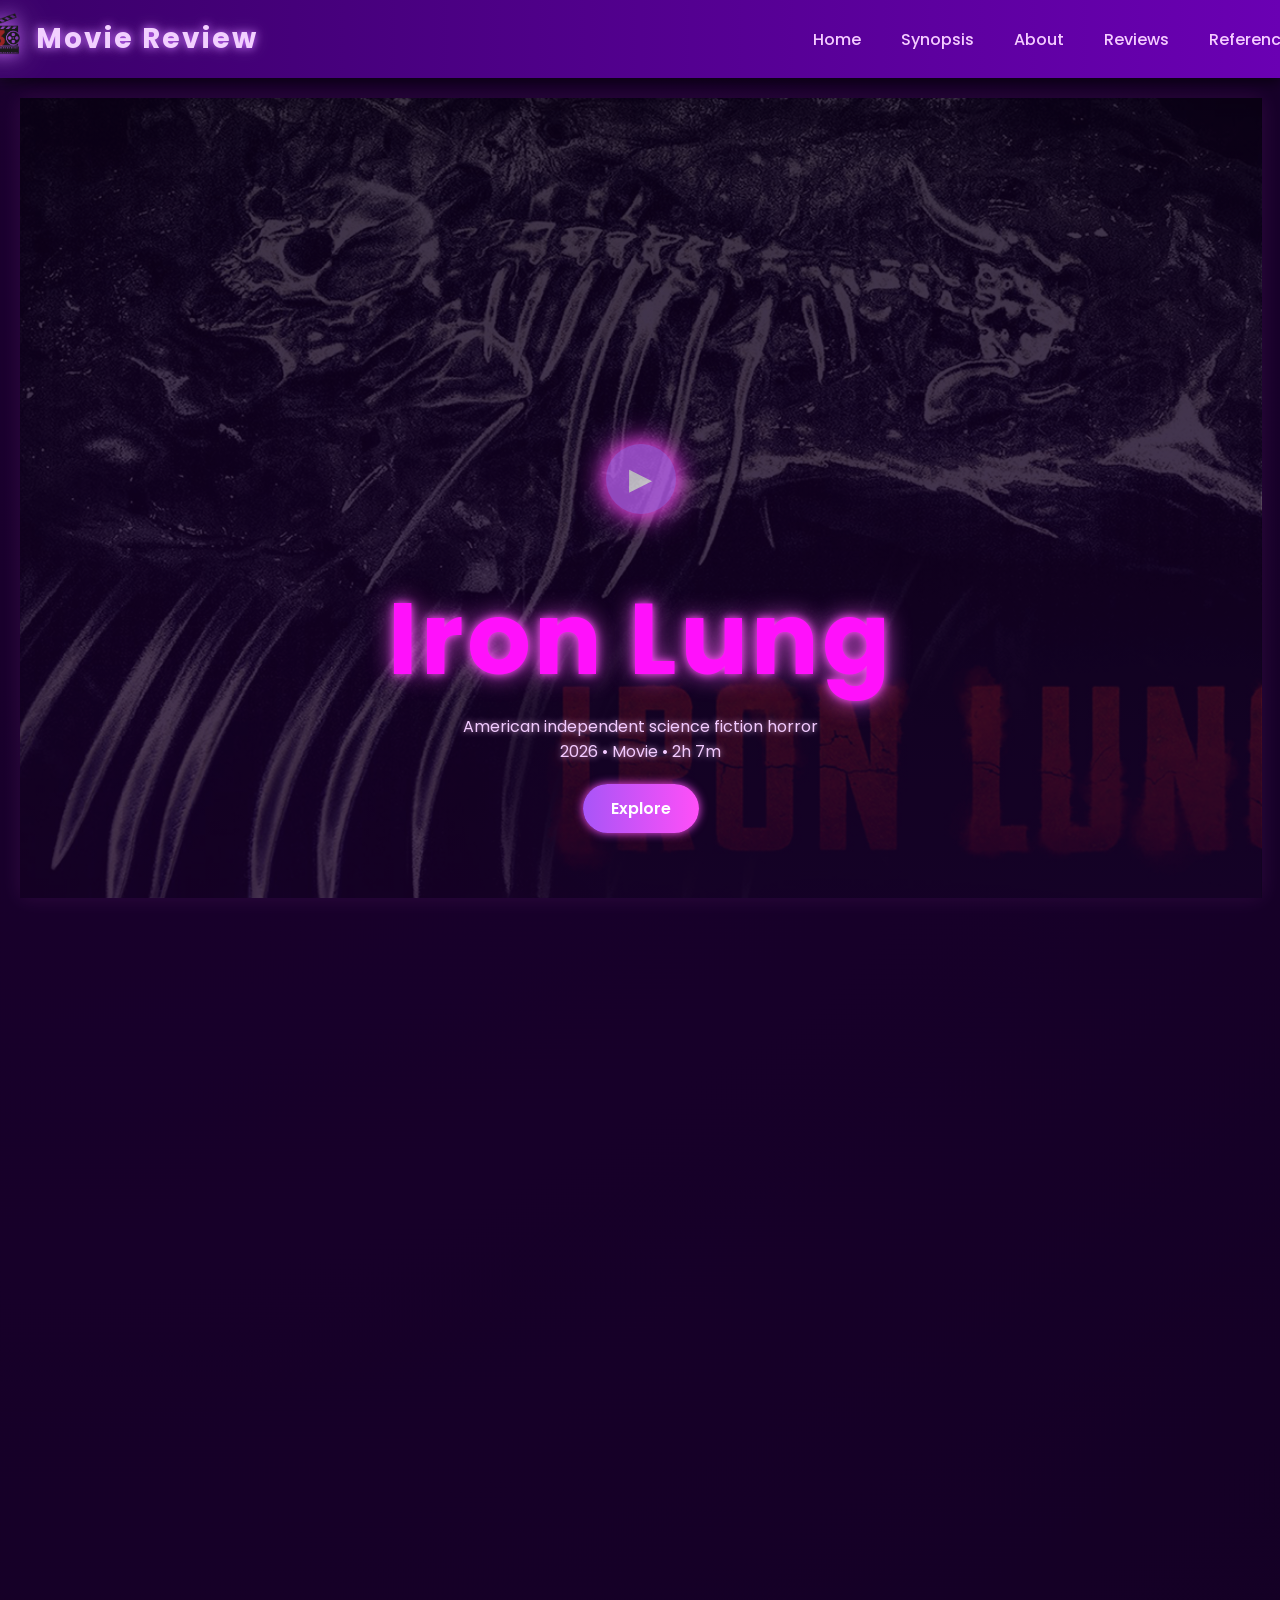
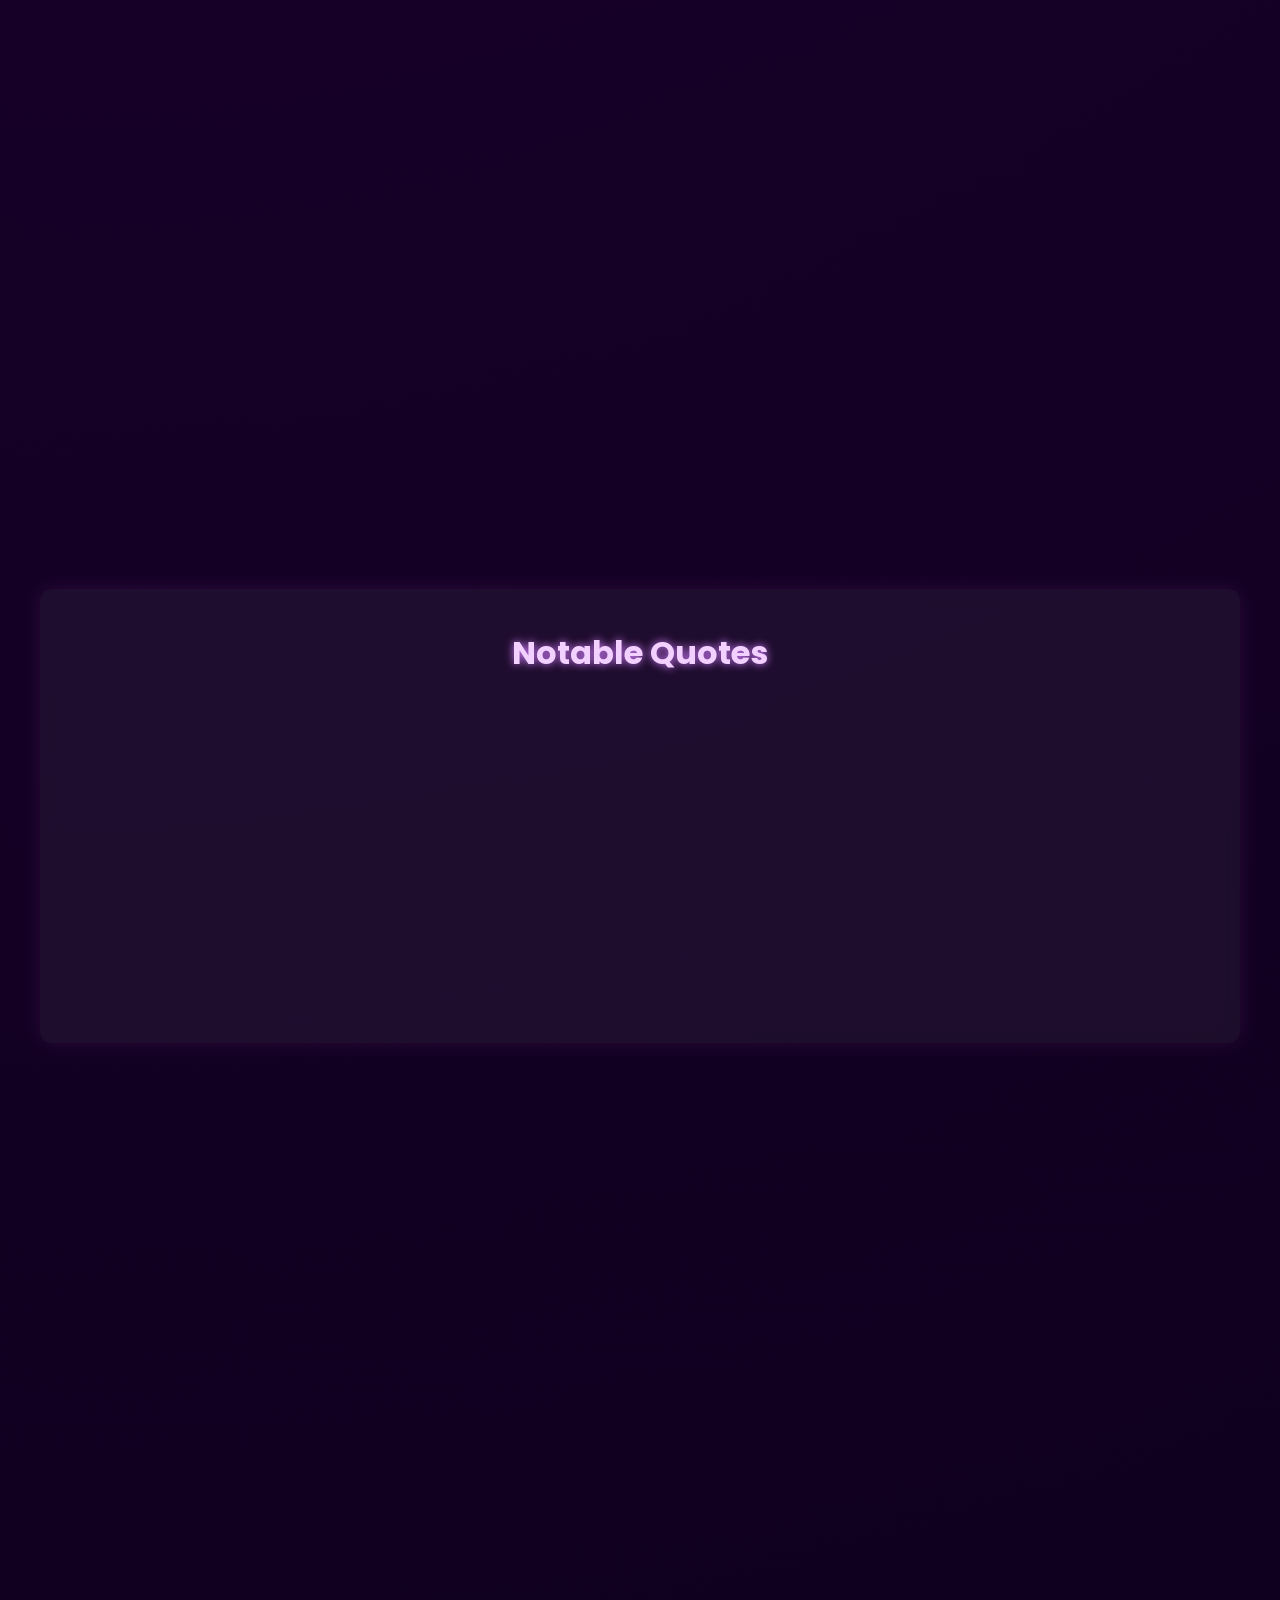
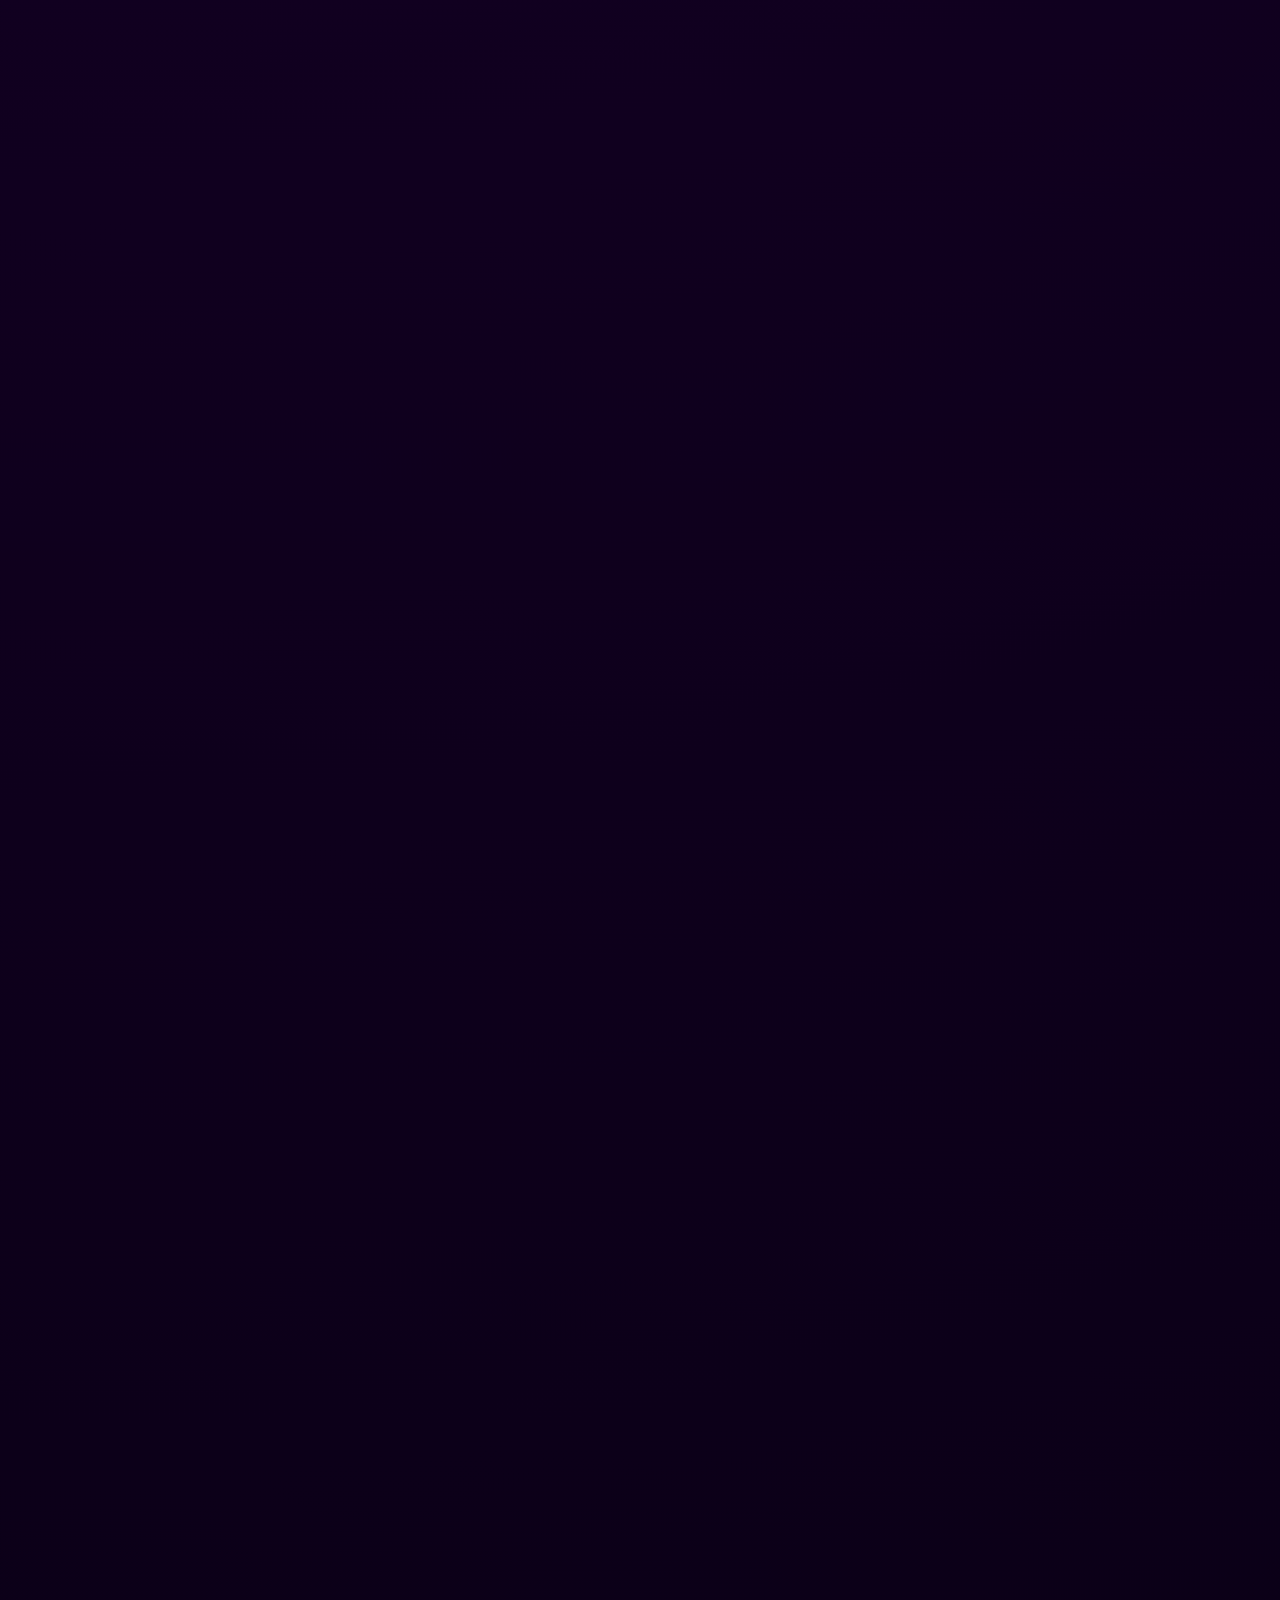
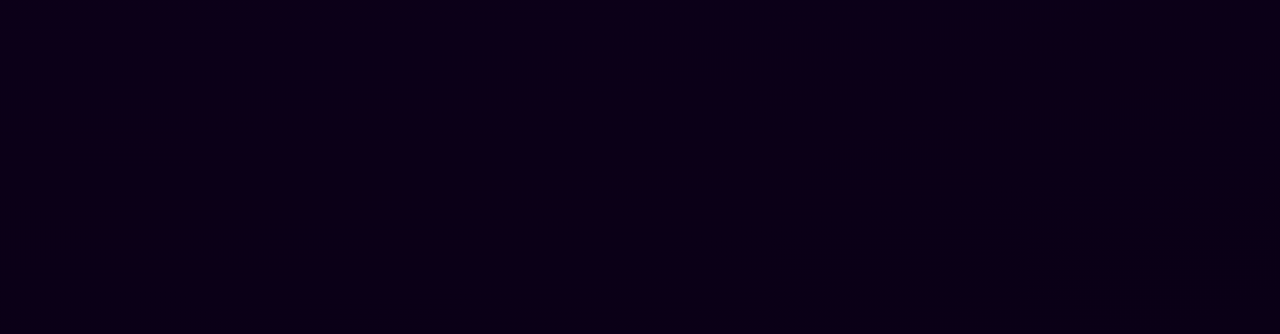
<file: Website Project/index.html>
<!DOCTYPE html>
<html lang="en">
<head>
    <meta charset="UTF-8">
    <meta name="viewport" content="width=device-width, initial-scale=1.0">
    <title>Movie Review Group 3</title>
    <link rel="stylesheet" href="styles.css">
    <link rel="icon" href="data:image/svg+xml,<svg xmlns=%22http://www.w3.org/2000/svg%22 viewBox=%220 0 100 100%22><text y=%22.9em%22 font-size=%2290%22>🎬</text></svg>">
    <link href="https://fonts.googleapis.com/css2?family=Poppins:wght@400;600;700&display=swap" rel="stylesheet">
</head>

<body>

    <!-- ✅ NAVIGATION BAR -->
<header class="navbar">
    <div class="nav-container">
        <img src="images/g3Logo.png" class="nav-logo-img">
        <h1 class="nav-logo">Movie Review</h1>
        <nav>
            <ul class="nav-links">
                <li><a href="#hero">Home</a></li>
                <li><a href="#synopsis">Synopsis</a></li> 
                <li><a href="#about">About</a></li>
                <li><a href="#reviews">Reviews</a></li>
                <li><a href="#references">References</a></li> 
            </ul>
        </nav>

    </div>
</header>



<!-- ✅ HERO SECTION WITH BACKGROUND -->
<section id="hero" class="hero scroll-effect">
    <div class="hero-content">
        <div class="video-title">
        <button class="play-btn" data-video="https://youtu.be/x8E8Ryx49so?si=bjsFflcgdkQ5vyqP"></button>
        </div>

        <!-- Modal -->
        <div id="video-modal" class="video-modal">
        <div class="video-modal-content">
            <span class="close-btn">&times;</span>
            <iframe id="video-frame" width="1000" height="720" src="" frameborder="0" allowfullscreen></iframe>
        </div>
    </div>

        <h1 class="movie-title">Iron Lung</h1>
        <p class="movie-subtitle">American independent science fiction horror<br>2026 • Movie • 2h 7m</p>
        <a href="#synopsis" class="hero-btn">Explore</a>
    </div>
</section>



<main class="two-column-container scroll-effect">

    <!-- ✅ LEFT BOX -->
    <section class="left-box">
        <h2>🎬 Featured Film: Iron Lung</h2>

        <div class="feature-info">
            <p><strong>Directed by:</strong> Mark Fischbach</p>
            <p><strong>Written by:</strong> Mark Fischbach</p>
            <p><strong>Produced by:</strong> Mark Fischbach, Will Hyde, and Jeff Guerrero</p>
            <p><strong>Starring:</strong> Mark Fischbach, Caroline Kaplan, and Troy Baker</p>
            <p><strong>Cinematography:</strong> Philip Roy</p>
            <p><strong>Edited by:</strong> Mark Fischbach</p>
            <div class="more-info hidden">
                <p><strong>Music by:</strong> Andrew Hulshult</p>
                <p><strong>Production Company:</strong> Markiplier Studios and Iron Lung Productions</p>
                <p><strong>Distributed by:</strong> Mark "Markiplier" Fischbach</p>
                <p><strong>Release Date:</strong> January 30, 2026</p>
                <p><strong>Running Time:</strong> 125 minutes</p>
                <p><strong>Country:</strong> American</p>
                <p><strong>Language:</strong> American</p>
            </div>

            <button class="btn toggle-btn">Show More</button>
        </div>
    </section>

    <!-- ✅ SYNOPSIS (RIGHT SIDE) -->
    <section id="synopsis" class="synopsis-section">
        <h2>Synopsis</h2>
            <img src="images/ironlungposter.jpg" alt="Iron Lung Poster" class="feature-poster">

        <p>
            The Iron Lung movie is a science-fiction, cosmic-horror film written, directed, and starring YouTuber Mark Fischbach (Markiplier). Based on the 2022 indie video game by David Szymanski, the plot follows a convicted criminal who is welded inside a claustrophobic submarine and forced to pilot it through an alien ocean of blood on a desolate moon.
        </p>
    </section>

</main>


<!-- ✅ MOVIE SUMMARY -->


<section id="summary" class="summary-section scroll-effect">
    <h2>Movie Summary</h2>
    <p>
        In the film Iron Lung, humanity is struggling to survive after a mysterious event called the Quiet Rapture causes all stars and habitable planets to disappear. A prisoner named Simon is sent on a dangerous mission in a small submarine called the Iron Lung to explore a moon covered by an ocean of blood in exchange for freedom. As he ventures deeper, he discovers evidence of previous failed expeditions and realizes a terrifying creature lurks beneath the surface. The mission turns into a fight for survival, ending in a tragic confrontation that reveals more about the horrors hidden within the blood ocean.
    </p>
</section>


<!-- ✅ NOTABLE QUOTES -->
<section class="quotes-section">
  <h2>Notable Quotes</h2>

  <!-- Quote 1 -->
  <div class="quote-box scroll-effect">
    <a href="https://en.wikipedia.org/wiki/Nora_Aunor" target="_blank">
      <img src="images/Simon1.webp" class="actor-img" alt="Simon">
    </a>
    <div>
      <p class="quote">
        "I just want to live. Is that so wrong?"
      </p>
      <p class="actor-name">– Markiplier as Simon</p>
    </div>
  </div>

  <!-- Quote 2 -->
  <div class="quote-box scroll-effect">
    <a href="https://en.wikipedia.org/wiki/Vilma_Santos" target="_blank">
      <img src="images/Simon2.webp" class="actor-img" alt="Simon">
    </a>
    <div>
      <p class="quote">
        "You sent me down here to die and you don't even know my name?"
      </p>
      <p class="actor-name">– Markiplier as Simon</p>
    </div>
  </div>
</section>



<!-- ✅SCROLLABLE REVIEWS -->


<section id="reviews" class="reviews-grid scroll-effect">
    <h2 class="reviews-title">Reviews</h2>
    <div class="review-card">
     <a class="review-header" onclick="openProfile('member1')">
        <img src="images/member1.jpg" class="review-profile">    
        <h3>Charlis</h3>
     </a>
        <p class="review-summary">"Iron Lung" is a movie that i personally like because the actor is one of my favorite youtuber.</p>
        <p class="review-full hidden">It was a great movie to watch, i enjoyed it a lot. The movie was so great that I can't believe I watched it again and again. The actors made it so good that i got curious on what's about to happen to next.</p>
        <p class="review-full hidden">Iron Lung is a tense and unsettling horror film that keeps viewers on edge with its claustrophobic atmosphere. The movie does an excellent job of building suspense through limited space and constant uncertainty. Its dark visuals and eerie sound design create a feeling of dread that lingers throughout the story. While the pacing may feel slow at times, it helps strengthen the sense of isolation and fear. Overall, Iron Lung is a gripping horror experience that will appeal to fans of psychological and atmospheric scares.</p>

        <button class="btn toggle-btn">Read More</button>
        <div class="review-actions">
            <button class="react-btn">
            <svg width="20" height="20" viewBox="0 0 24 24" fill="currentColor">
                <path d="M12 21.35l-1.45-1.32C5.4 15.36 2 12.28 2 8.5 2 5.42 4.42 3
                        7.5 3c1.74 0 3.41.81 4.5 2.09C13.09 3.81 14.76 3 16.5 3 
                        19.58 3 22 5.42 22 8.5c0 3.78-3.4 6.86-8.55 11.54L12 21.35z"/>
            </svg>
            <span class="react-count">0</span>
            </button>

            <button class="share-btn">
            <svg width="20" height="20" viewBox="0 0 24 24" fill="currentColor">
                <path d="M18 16.08c-.76 0-1.44.3-1.96.77l-7.13-4.2a3.471 3.471 0 000-1.3l7.1-4.18c.53.5
                        1.23.82 2.01.82 1.66 0 3-1.34 3-3s-1.34-3-3-3-3 1.34-3 3c0 .2.03.39.08.57L8.91 8.65a3
                        3 0 100 6.7l7.12 4.19c-.05.17-.08.36-.08.55 0 1.66 1.34 3 3 3s3-1.34 3-3-1.34-3-3-3z"/>
            </svg>
            <span class="share-count">0</span>
            </button>

        </div>

    </div>

    <div class="review-card">
      <a class="review-header" onclick="openProfile('member2')">
        <img src="images/member2.jpg" class="review-profile">    
        <h3>Wayneee</h3>
      </a>  
        <p class="review-summary">I didn’t expect the movie to be this exciting and full of heavy issues.</p>
        <p class="review-full hidden">I played the Iron Lung game from 2022, so when I found out there was a movie adaptation, I had to watch it. All I can say is that it's a decent movie, and it includes many details from the game. The characters fit the atmosphere and style of the game really well, which made the adaptation enjoyable for fans..</p>
        <button class="btn toggle-btn">Read More</button>
        <div class="review-actions">
            <button class="react-btn">
            <svg width="20" height="20" viewBox="0 0 24 24" fill="currentColor">
                <path d="M12 21.35l-1.45-1.32C5.4 15.36 2 12.28 2 8.5 2 5.42 4.42 3
                        7.5 3c1.74 0 3.41.81 4.5 2.09C13.09 3.81 14.76 3 16.5 3 
                        19.58 3 22 5.42 22 8.5c0 3.78-3.4 6.86-8.55 11.54L12 21.35z"/>
            </svg>
            <span class="react-count">0</span>
            </button>

            <button class="share-btn">
            <svg width="20" height="20" viewBox="0 0 24 24" fill="currentColor">
                <path d="M18 16.08c-.76 0-1.44.3-1.96.77l-7.13-4.2a3.471 3.471 0 000-1.3l7.1-4.18c.53.5
                        1.23.82 2.01.82 1.66 0 3-1.34 3-3s-1.34-3-3-3-3 1.34-3 3c0 .2.03.39.08.57L8.91 8.65a3
                        3 0 100 6.7l7.12 4.19c-.05.17-.08.36-.08.55 0 1.66 1.34 3 3 3s3-1.34 3-3-1.34-3-3-3z"/>
            </svg>
            <span class="share-count">0</span>
            </button>

        </div>

    </div>

    <div class="review-card">
      <a class="review-header" onclick="openProfile('member3')">
        <img src="images/member3.jpg" class="review-profile">
        <h3>Cascade</h3>
       </a> 
        <p class="review-summary">Iron Lung is a wonderful movie. If you played the game or know that game iron lung then you know what movie is about. Markiplier did well producing the movie and all.</p>
        <p class="review-full hidden">*Iron Lung* is a science-fiction horror film about a prisoner sent on a dangerous mission in a small submarine to explore an ocean of blood on a distant moon. The movie creates suspense through its dark atmosphere, eerie sounds, and mysterious story rather than relying on jump scares. Mark Fischbach delivers a convincing performance that adds to the tension. Overall, it is a unique and unsettling horror film that is worth watching for fans of science fiction and psychological suspense.</p>
        <p class="review-full hidden" style="text-align: center;">“𝘉𝘦 𝘺𝘰𝘶𝘳𝘴𝘦𝘭𝘧; 𝘦𝘷𝘦𝘳𝘺𝘰𝘯𝘦 𝘦𝘭𝘴𝘦 𝘪𝘴 𝘢𝘭𝘳𝘦𝘢𝘥𝘺 𝘵𝘢𝘬𝘦𝘯.” – Oscar Wilde</p>
        <button class="btn toggle-btn">Read More</button>
        <div class="review-actions">
            <button class="react-btn">
            <svg width="20" height="20" viewBox="0 0 24 24" fill="currentColor">
                <path d="M12 21.35l-1.45-1.32C5.4 15.36 2 12.28 2 8.5 2 5.42 4.42 3
                        7.5 3c1.74 0 3.41.81 4.5 2.09C13.09 3.81 14.76 3 16.5 3 
                        19.58 3 22 5.42 22 8.5c0 3.78-3.4 6.86-8.55 11.54L12 21.35z"/>
            </svg>
            <span class="react-count">0</span>
            </button>

            <button class="share-btn">
            <svg width="20" height="20" viewBox="0 0 24 24" fill="currentColor">
                <path d="M18 16.08c-.76 0-1.44.3-1.96.77l-7.13-4.2a3.471 3.471 0 000-1.3l7.1-4.18c.53.5
                        1.23.82 2.01.82 1.66 0 3-1.34 3-3s-1.34-3-3-3-3 1.34-3 3c0 .2.03.39.08.57L8.91 8.65a3
                        3 0 100 6.7l7.12 4.19c-.05.17-.08.36-.08.55 0 1.66 1.34 3 3 3s3-1.34 3-3-1.34-3-3-3z"/>
            </svg>
            <span class="share-count">0</span>
            </button>
        </div>
    </div>

    <div class="review-card">
        <a class="review-header" onclick="openProfile('member4')">
        <img src="images/member4.png" class="review-profile">
        <h3>Bjay</h3>
        </a>
        <p class="review-summary">This scene captures the heart of me, i really like this movie its so great.</p>
        <p class="review-full hidden"> I am really into science fiction movies, so this one immediately caught my attention. I also love movies that involve apocalyptic events, which made it even more appealing to me. Overall, I would rate the movie a 9/10. I love how the characters and the plot work together to create an engaging and suspenseful story.</p>
        <button class="btn toggle-btn">Read More</button>
        <div class="review-actions">
            <button class="react-btn">
            <svg width="20" height="20" viewBox="0 0 24 24" fill="currentColor">
                <path d="M12 21.35l-1.45-1.32C5.4 15.36 2 12.28 2 8.5 2 5.42 4.42 3
                        7.5 3c1.74 0 3.41.81 4.5 2.09C13.09 3.81 14.76 3 16.5 3 
                        19.58 3 22 5.42 22 8.5c0 3.78-3.4 6.86-8.55 11.54L12 21.35z"/>
            </svg>
            <span class="react-count">0</span>
            </button>

            <button class="share-btn">
            <svg width="20" height="20" viewBox="0 0 24 24" fill="currentColor">
                <path d="M18 16.08c-.76 0-1.44.3-1.96.77l-7.13-4.2a3.471 3.471 0 000-1.3l7.1-4.18c.53.5
                        1.23.82 2.01.82 1.66 0 3-1.34 3-3s-1.34-3-3-3-3 1.34-3 3c0 .2.03.39.08.57L8.91 8.65a3
                        3 0 100 6.7l7.12 4.19c-.05.17-.08.36-.08.55 0 1.66 1.34 3 3 3s3-1.34 3-3-1.34-3-3-3z"/>
            </svg>
            <span class="share-count">0</span>
            </button>
        </div>
    </div>

    <div class="review-card">
        <a class="review-header" onclick="openProfile('member5')">
        <img src="images/member5.jpg" class="review-profile">
        <h3>El Payaso</h3>
        </a>
        <p class="review-summary">this movie is such an amazing and full of hidden plots and unexpected scenes.</p>
        <p class="review-full hidden">At first, I wasn't interested in the movie because I thought it was just another normal sci-fi horror film and not that interesting. It just so happened that my cousin was watching it, so I started watching it with her. As the movie went on, it became more interesting, especially with the mystery surrounding the story. Now, I really like the movie and highly recommend it to everyone. It's definitely a must-watch.
.</p>
        <button class="btn toggle-btn">Read More</button>
        <div class="review-actions">
            <button class="react-btn">
            <svg width="20" height="20" viewBox="0 0 24 24" fill="currentColor">
                <path d="M12 21.35l-1.45-1.32C5.4 15.36 2 12.28 2 8.5 2 5.42 4.42 3
                        7.5 3c1.74 0 3.41.81 4.5 2.09C13.09 3.81 14.76 3 16.5 3 
                        19.58 3 22 5.42 22 8.5c0 3.78-3.4 6.86-8.55 11.54L12 21.35z"/>
            </svg>
            <span class="react-count">0</span>
            </button>

            <button class="share-btn">
            <svg width="20" height="20" viewBox="0 0 24 24" fill="currentColor">
                <path d="M18 16.08c-.76 0-1.44.3-1.96.77l-7.13-4.2a3.471 3.471 0 000-1.3l7.1-4.18c.53.5
                        1.23.82 2.01.82 1.66 0 3-1.34 3-3s-1.34-3-3-3-3 1.34-3 3c0 .2.03.39.08.57L8.91 8.65a3
                        3 0 100 6.7l7.12 4.19c-.05.17-.08.36-.08.55 0 1.66 1.34 3 3 3s3-1.34 3-3-1.34-3-3-3z"/>
            </svg>
            <span class="share-count">0</span>
            </button>
        </div>
    </div>

    <div class="review-card">
        <a class="review-header" onclick="openProfile('member6')">
        <img src="images/member6.jpg" class="review-profile">
        <h3>Maestro</h3>
        </a>
        <p class="review-summary">It is a timeless Filipino film that blends powerful acting, gender themes, and emotional storytelling into one unforgettable experience.</p>
        <p class="review-full hidden">Iron Lung is such a cool and creepy movie title. I like it because it immediately makes you curious, as it sounds mysterious and unsettling at the same time. Even before watching the movie, the title gives off a tense and claustrophobic vibe that fits the horror atmosphere really well.</p>
        <p class="review-full hidden" style="text-align: center;">MABUHAY PHILIPPINES FOR HAVING SUCH A GREAT MOVIE!!</p>
        <button class="btn toggle-btn">Read More</button>
        <div class="review-actions">
            <button class="react-btn">
            <svg width="20" height="20" viewBox="0 0 24 24" fill="currentColor">
                <path d="M12 21.35l-1.45-1.32C5.4 15.36 2 12.28 2 8.5 2 5.42 4.42 3
                        7.5 3c1.74 0 3.41.81 4.5 2.09C13.09 3.81 14.76 3 16.5 3 
                        19.58 3 22 5.42 22 8.5c0 3.78-3.4 6.86-8.55 11.54L12 21.35z"/>
            </svg>
            <span class="react-count">0</span>
            </button>

            <button class="share-btn">
            <svg width="20" height="20" viewBox="0 0 24 24" fill="currentColor">
                <path d="M18 16.08c-.76 0-1.44.3-1.96.77l-7.13-4.2a3.471 3.471 0 000-1.3l7.1-4.18c.53.5
                        1.23.82 2.01.82 1.66 0 3-1.34 3-3s-1.34-3-3-3-3 1.34-3 3c0 .2.03.39.08.57L8.91 8.65a3
                        3 0 100 6.7l7.12 4.19c-.05.17-.08.36-.08.55 0 1.66 1.34 3 3 3s3-1.34 3-3-1.34-3-3-3z"/>
            </svg>
            <span class="share-count">0</span>
            </button>
        </div>
    </div>

</section>

<!-- ABOUT US SECTION -->
<section class="about-section scroll-effect" id="about">
    <h2>About Our Group</h2>
    <p>
        This website is made for our school project. It aims to review and discuss the 
        film <em>Iron Lung</em> and the ideas it presents. All videos, images, and 
        references used here belong to their rightful owners. No copyright infringement 
        intended.
    </p>

    <div class="members-grid">
        <!-- 12 Members -->
        <div class="member-card" id="member1" onclick="openProfile('member1')">
            <img src="images/member1.jpg" alt="Member 1" class="member-profile">
            <h3>Dolontap, Charles G.</h3>
            <p>LEADER & Developer</p>
            <p>"Some people come into your life like fate, and others leave like a lesson."</p>
        </div>
        <div class="member-card" id="member2" onclick="openProfile('member2')">
            <img src="images/member2.jpg" alt="Member 2" class="member-profile">
            <h3>Pasaylo-on, Johnfred Wayne R.</h3>
            <p>Designer</p>
            <p>"I’d rather walk alone than drown in noise."</p>
        </div>
        <div class="member-card" id="member3" onclick="openProfile('member3')">
            <img src="images/member3.jpg" alt="Member 3" class="member-profile">
            <h3>Lopez, Lloyd Edrik D.</h3>
            <p>Researcher</p>
            <p>"Eat first, think later."</p>
        </div>
        <div class="member-card" id="member4" onclick="openProfile('member4')">
            <img src="images/member4.png" alt="Member 4" class="member-profile">
            <h3>Andes, Bobby Clark Jay S.</h3>
            <p>Researcher</p>
            <p>"Lost? Nah, just walking in the wrong direction."</p>
        </div>
        <div class="member-card" id="member5" onclick="openProfile('member5')">
            <img src="images/member5.jpg" alt="Member 5" class="member-profile">
            <h3>Manarang, John Lester Z.</h3>
            <p>Content Manager</p>
            <p>"Bebetaym."</p>
        </div>
        <div class="member-card" id="member6" onclick="openProfile('member6')">
            <img src="images/member6.jpg" alt="Member 6" class="member-profile">
            <h3>Marcos, John Clinton Boss C.</h3>
            <p>Researcher</p>
            <p>"A silent plea, for what's meant to be."</p>
        </div>
    </div>
</section>

<!-- ✅ REFERENCES SECTION -->
<section id="references" class="references-section scroll-effect">
    <h2>References</h2>
    <ul>
    <li>IMDb. (n.d.). <em>Iron Lung</em>. Retrieved June 2026, from 
        <a href="https://www.imdb.com/title/tt27564844/" target="_blank">https://www.imdb.com/title/tt27564844/</a>
    </li>

    <li>Wikipedia. (n.d.). <em>Iron Lung</em>. Retrieved June 2026, from 
        <a href="https://en.wikipedia.org/wiki/Iron_Lung_(film)" target="_blank">https://en.wikipedia.org/wiki/Iron_Lung_(film)</a>
    </li>

    <li>Wikipedia. (n.d.). <em>Markiplier</em>. Retrieved June 2026, from 
        <a href="https://en.wikipedia.org/wiki/Markiplier" target="_blank">https://en.wikipedia.org/wiki/Markiplier</a>
    </li>

    <li>Wikipedia. (n.d.). <em>Troy Baker</em>. Retrieved June 2026, from 
        <a href="https://en.wikipedia.org/wiki/Troy_Baker" target="_blank">https://en.wikipedia.org/wiki/Troy_Baker</a>
    </li>

    <li>Wikipedia. (n.d.). <em>Caroline Kaplan</em>. Retrieved June 2026, from 
        <a href="https://en.wikipedia.org/wiki/Caroline_Kaplan" target="_blank">https://en.wikipedia.org/wiki/Caroline_Kaplan</a>
    </li>

    <li>Rotten Tomatoes. (n.d.). <em>Iron Lung</em>. Retrieved June 2026, from 
        <a href="https://www.rottentomatoes.com/m/iron_lung" target="_blank">https://www.rottentomatoes.com/m/iron_lung</a>
    </li>

    <li>Letterboxd. (n.d.). <em>Iron Lung – Reviews</em>. Retrieved June 2026, from 
        <a href="https://letterboxd.com/film/iron-lung/" target="_blank">https://letterboxd.com/film/iron-lung/</a>
    </li>
</ul>

</section>

<!-- MEMBER PROFILE POPUP -->
<div id="profileModal" class="modal">
  <div class="modal-content">
      <span class="close">&times;</span>
      <img id="modal-img" class="modal-img">
      <h2 id="modal-name"></h2>
      <p id="modal-role"></p>
      <p id="modal-quote"></p>
  </div>
</div>

<!-- ✅ JS SCRIPTS -->
<script src="script.js"></script>

<script>
    function openProfile(memberId) {
        const card = document.getElementById(memberId);

        document.getElementById("modal-img").src = card.querySelector("img").src;
        document.getElementById("modal-name").textContent = card.querySelector("h3").textContent;

        const role = card.querySelectorAll("p")[0].textContent;
        const quote = card.querySelectorAll("p")[1].textContent;

        document.getElementById("modal-role").textContent = role;
        document.getElementById("modal-quote").textContent = quote;

        document.getElementById("profileModal").style.display = "flex";
    }

    // Close modal
    document.querySelector(".close").addEventListener("click", () => {
        document.getElementById("profileModal").style.display = "none";
    });

    document.querySelectorAll('.member-card').forEach(card => {
        card.addEventListener('click', () => {
            openProfile(card.id);
        });
    });
</script>

</body>
</html>
</file>
<file: Website Project/styles.css>
/* 🌌 Global Reset & Base Styles */
* {
  margin: 0;
  padding: 0;
  box-sizing: border-box;
}
section.hero {
  max-width: none !important;
}

body {
  font-family: "Poppins", sans-serif;
  background: radial-gradient(circle at top left, #1b002f, #0a0016);
  color: #f5e6ff;
  overflow-x: hidden;
}

.video-title {
  display: flex;
  align-items: center;
  gap: 10px;
}

.play-btn {
  width: 70px;
  height: 70px;
  border-radius: 50%;
  border: none;
  background: #c766ff; /* Netflix red */
  cursor: pointer;
  position: relative;
  box-shadow: 0 0 15px #ff4ff8, 0 0 25px #ff4ff8, 0 0 35px #ff4ff8;
  display: flex;
  justify-content: center;
  align-items: center;
  transition: transform 0.3s, box-shadow 0.3s;
  margin-bottom: 50px;
  opacity: 70%;
}

.play-btn::before {
  content: '▶';
  color: white;
  font-size: 30px;
}

.play-btn:hover {
  transform: scale(1.2);
  box-shadow: 0 0 25px #ff4ff8, 0 0 35px #ff4ff8, 0 0 50px #ff4ff8;
}

/* Modal styles */
.video-modal {
  display: none;
  position: fixed;
  top: 0; left: 0;
  width: 100%; height: 100%;
  background: rgba(0,0,0,0.8);
  justify-content: center;
  align-items: center;
  z-index: 1000;
}

.video-modal-content {
  position: relative;
  background: #000;
  padding: 10px;
  border-radius: 8px;
}

.close-btn {
  position: absolute;
  top: 5px;
  right: 10px;
  font-size: 22px;
  color: #fff;
  cursor: pointer;
}


/* ==============================
   ✅ NAVIGATION BAR
   ============================== */
.navbar {
  width: 100%;
  background: linear-gradient(90deg, #3a0069, #6a00b3);
  position: sticky;
  top: 0;
  z-index: 1000;
  box-shadow: 0 4px 12px rgba(0, 0, 0, 0.6);
}

.nav-container {
  max-width: 1200px;
  margin: 0 auto;
  display: flex;
  justify-content: space-between;
  align-items: center;
  padding: 18px 30px;
}

.nav-logo {
  font-size: 28px;
  font-weight: 700;
  color: #f2d0ff;
  text-shadow: 0 0 8px #c766ff, 0 0 16px rgba(255, 255, 255, 0.3);
  letter-spacing: 2px;
  margin-left: -550px;
}

.nav-logo-img {
    width: 70px; 
    height: 50px;
    object-fit: contain; 
    margin-top: -10px;
    margin-left: -100px;
    filter: drop-shadow(0 0 8px #c766ff) drop-shadow(0 0 16px rgba(255, 255, 255, 0.3));
}

.nav-links {
  list-style: none;
  display: flex;
  gap: 20px;
  margin-right: -100px;
}

.nav-links li a {
  text-decoration: none;
  color: #f5ccff;
  font-weight: 500;
  padding: 5px 10px;
  border-radius: 30px;
  transition: all 0.3s ease;
}
.nav-links li a:hover {
  background: #c766ff;
  color: #1b002f;
  box-shadow: 0 0 12px #d47eff;
  transform: scale(1.1);
}

/* ==============================
   ✅ HERO SECTION
   ============================== */
.hero {
  background-image: linear-gradient(rgba(20, 0, 40, 0.7), rgba(40, 0, 70, 0.7)),
                    url("images/moviebackground.jpg");
  background-size: cover;
  background-position: center;
  background-repeat: no-repeat;
  height: 800px;
  display: flex;
  justify-content: center;
  align-items: center;
  width: 97vw;
  max-width: 100% !important;
  margin: 20px !important;
  padding: 0;
  border-radius: 0;
}

.hero-content {
  z-index: 2;
  padding: 20px;
  text-align: center;
  display: flex;
  flex-direction: column;
  align-items: center;
  position: relative;
  top: 200px;
}

.hero::before {
  content: "";
  position: absolute;
  inset: 0;
  background: rgba(0, 0, 0, 0.3);
  z-index: 1;
}

.hero-content h1 {
  font-size: 100px;
  font-weight: 700;
  color: #ff11fb;
  letter-spacing: 3px;
  text-shadow: 0 0 8px #ff4ff8, 0 0 25px rgba(255, 100, 255, 0.8);
  
}

.hero-content p {
  font-size: 16px;
  color: #f2caff;
  margin-bottom: 20px;
  text-shadow: 0 0 6px rgba(255, 200, 255, 0.8);
}

.hero-btn {
  background: linear-gradient(to right, #a855f7, #ff4ff8);
  color: #fff;
  border: none;
  padding: 12px 28px;
  font-weight: 600;
  border-radius: 30px;
  text-decoration: none;
  transition: 0.3s ease;
  box-shadow: 0 0 10px #ff4ff8;
  margin-bottom: 120px;
}

.hero-btn:hover {
  transform: scale(1.05);
  box-shadow: 0 0 25px #ff4ff8;
}

/* ==============================
   ✅ UNIVERSAL SECTION STYLE
   ============================== */
section {
  margin: 60px auto;
  max-width: 1100px;
  background: rgba(255, 255, 255, 0.05);
  backdrop-filter: blur(8px);
  border-radius: 12px;
  padding: 40px;
  box-shadow: 0 0 20px rgba(255, 100, 255, 0.1);
}

h2 {
  font-size: 32px;
  color: #f2d0ff;
  text-align: center;
  margin-bottom: 20px;
  text-shadow: 0 0 8px #d47eff;
}

/* ==============================
   ✅ TWO COLUMN LAYOUT (NEW)
   ============================== */
.two-column-container {
  display: grid;
  grid-template-columns: 1fr 1fr;
  gap: 30px;
  max-width: 1200px;
  margin: 60px auto;
}
@media (max-width: 900px) {
  .two-column-container {
    grid-template-columns: 1fr;
  }
}

/* ==============================
   ✅ LEFT BOX (FEATURED MOVIE)
   ============================== */
.left-box {
  background: rgba(80, 0, 120, 0.4);
  padding: 30px;
  border-radius: 15px;
  box-shadow: 0 0 20px rgba(150, 0, 255, 0.3);
}

.left-box h2 {
  color: #f5e6ff;
  margin-bottom: 30px;
  margin-top: 20px;
}

.feature-poster {
  width: 100%;
  border-radius: 12px;
  margin: 20px 0;
  box-shadow: 0 0 12px rgba(255, 100, 255, 0.4);
}

.feature-info p {
  color: #f5e6ff;
  font-size: 15px;
  margin-bottom: 10px;
  margin-left: 50px;
}

.more-info.hidden {
  display: none;
}

.btn.toggle-btn {
  background: linear-gradient(to right, #a855f7, #ff4ff8);
  color: white;
  border: none;
  padding: 10px 20px;
  border-radius: 25px;
  cursor: pointer;
  transition: all 0.3s ease;
  box-shadow: 0 0 10px rgba(255, 100, 255, 0.5);
  display: block;
  margin: 50px auto 0;
  text-align: center;
}

.btn.toggle-btn:hover {
  box-shadow: 0 0 20px rgba(255, 100, 255, 0.8);
  transform: scale(1.05);
}

/* ==============================
   ✅ SYNOPSIS SECTION
   ============================== */
.synopsis-section {
  background: rgba(255, 255, 255, 0.05);
  backdrop-filter: blur(8px);
  border-radius: 12px;
  padding: 40px;
  box-shadow: 0 0 20px rgba(255, 100, 255, 0.1);
  color: #f5e6ff;
}

.synopsis-section p {
  font-size: 16px;
  line-height: 1.6;
  text-align: justify;
  text-indent: 20px;
}

/* ==============================
   ✅ QUOTES SECTION
   ============================== */

.quotes-section{
  max-width: 1200px;
}   

.quote-box {
  display: flex;
  align-items: center;
  gap: 15px;
  margin-bottom: 20px;
  background: rgba(100, 0, 150, 0.3);
  padding: 20px;
  border-radius: 10px;
}

.actor-img {
  width: 80px;
  height: 80px;
  border-radius: 50%;
  object-fit: cover;
  border: 3px solid #ff4ff8;
  cursor: pointer;
  margin-left: 30px;
  
}

.actor-img:hover {
  box-shadow: 0 0 20px rgba(255, 100, 255, 0.8);
  transform: scale(1.05);
}


.quote-box iframe {
  max-width: 300px;
  border-radius: 8px;
  box-shadow: 0 0 12px rgba(255, 100, 255, 0.3);
  display: block;
  margin: 10px 260px;
}

.quote {
  font-size: 18px;
  color: #f5e6ff;
  margin-left: 30px;
  margin-top: 35px;
}

.actor-name {
  font-size: 14px;
  color: #d3a4ff;
  margin-left: 50px;
  margin-top: 10px;
}

.see-clip-btn {
  background: linear-gradient(to right, #a855f7, #ff4ff8);
  color: white;
  border: none;
  padding: 8px 18px;
  border-radius: 20px;
  cursor: pointer;
  transition: 0.3s;
  box-shadow: 0 0 10px rgba(255, 100, 255, 0.5);
  margin-top: 10px;
  margin-bottom: 10px;
  margin-left: 350px; 
}


.see-clip-btn:hover {
  box-shadow: 0 0 20px rgba(255, 100, 255, 0.8);
  transform: scale(1.05);
}


.quote-box:hover {
  animation: glowPulse 1s infinite alternate;
}

@keyframes glowPulse {
  from {
    box-shadow: 0 0 10px rgba(255, 100, 255, 0.3);
  }
  to {
    box-shadow: 0 0 25px rgba(255, 100, 255, 0.8);
  }
}


/* ==============================
   ✅ REVIEWS GRID
   ============================== */
.reviews-grid {
  flex: 2;
  max-height: 1000px;
  overflow-y: auto;
  display: grid;
  grid-template-columns: 1fr;
  gap: 20px;
  padding-right: 10px;
  scrollbar-width: thin;
  max-width: 1200px;
}

.reviews-title {
  font-size: 32px;
  color: #f2d0ff;
  text-align: center;
  margin-bottom: 25px;
  text-shadow: 0 0 8px #d47eff;
}

.reviews-grid::-webkit-scrollbar {
  width: 6px;
}
.reviews-grid::-webkit-scrollbar-thumb {
  background: #c766ff;
  border-radius: 10px;
}

.review-actions {
    margin-top: 15px;
    position: absolute;
    bottom: 20px;
    right: 20px;
    display: flex;
    gap: 10px;
    align-items: center;
}

.react-btn svg {
    fill: #657786; /* default gray */
    transition: fill 0.3s;
}

.react-btn.active svg {
    fill: #E0245E; /* Twitter red */
}

.share-btn svg {
    fill: #1DA1F2; /* Twitter blue */
}


.react-btn,
.share-btn {
    border: none;
    background: none;
    font-size: 18px;
    cursor: pointer;
    display: flex;
    align-items: center;
    gap: 5px;
    transition: transform 0.2s ease;
    color: #f2d0ff;
    margin-bottom: 10px;
    margin-right: 10px;
}

.react-btn.active {
color: #f5ccff;
border-color: #ff6b81;
}

.react-btn:hover, .share-btn:hover {
    transform: scale(1.2);
    color: #ff6b81;
}

/* SHARE BUTTON POP ANIMATION */
.share-pop {
    animation: pop 0.5s ease;
    color: #f5ccff;
}

@keyframes pop {
    0% { transform: scale(1); }
    50% { transform: scale(1.4); }
    100% { transform: scale(1); }
}

.review-card {
  background: rgba(100, 0, 150, 0.3);
  padding: 20px;
  border-radius: 12px;
  box-shadow: 0 0 15px rgba(255, 100, 255, 0.2);
  position: relative;
}

.review-summary {
  color: #f5e6ff;
  font-size: 15px;
  margin-left: 20px; /* moves both slightly to the right */
  margin-right: 10px; /* optional: adds space on the right too */
  margin-top: 10px;
  text-indent: 20px;
  margin-left: 70px;
  margin-right: 70px;
}

.review-full.hidden {
  display: none;
  margin-left: 20px;
  margin-right: 10px;
}

.review-full {
  margin-left: 70px; /* moves both slightly to the right */
  margin-right: 70px; /* optional: adds space on the right too */
  margin-top: 20px;
  text-indent: 20px;
  text-align: justify;
}

.review-card:hover {
  animation: glowPulse 1s infinite alternate;
}

@keyframes glowPulse {
  from {
    box-shadow: 0 0 10px rgba(255, 100, 255, 0.3);
  }
  to {
    box-shadow: 0 0 25px rgba(255, 100, 255, 0.8);
  }
}

/* ==============================
   ✅ ABOUT US
   ============================== */
.about-section {
  max-width: 1300px;
  width: 95%;
  margin: 60px auto;
}

.about-section p {
  text-align: center;
  max-width: 1000px; /* adjust as you like */
  margin: 0 auto;   /* centers the block itself */
  margin-bottom: 20px;
}


.members-grid {
  display: grid;
  grid-template-columns: repeat(auto-fit, minmax(180px, 1fr));
  gap: 20px;
  padding: 10px;
}

.member-card {
  background: rgba(90, 0, 140, 0.4);
  border-radius: 12px;
  padding: 15px;
  text-align: center;
  transition: 0.3s;
}

.member-card:hover {
  transform: translateY(-6px);
  box-shadow: 0 0 20px rgba(255, 100, 255, 0.5);
  cursor: pointer;
}

.member-card img {
  width: 100px;
  height: 100px;
  border-radius: 50%;
  object-fit: cover;
  border: 3px solid #ff4ff8;
  margin-bottom: 10px;
}

.member-card img:hover{
  transform: scale(1.15) rotate(3deg);
  box-shadow: 0 4px 15px rgba(0,0,0,0.2);
}

.member-card h3 {
  color: #ffb6ff;
  font-size: 16px;
  margin-top: 10px;
  margin-bottom: 5px;
}

.member-card p {
  color: #d3a4ff;
  font-size: 13px;
  margin-bottom: 15px;
}

/* ==============================
   ✅ REFERENCES
   ============================== */

.references-section{
  max-width: 1300px;
}   

.references-section ul {
  list-style: disc;
  padding-left: 25px;
  margin-left: 40px;
  margin-top: 30px;
}

.references-section li {
  margin-bottom: 10px;
  font-size: 15px;
}

.references-section a {
  color: #ff4ff8;
  text-decoration: none;
}

.references-section a:hover {
  text-decoration: underline;
  text-shadow: 0 0 8px #ff4ff8;
}

/* ==============================
   ✅ SUMMARY-SECTION
   ============================== */

.summary-section{
  max-width: 1200px;
  
}

.summary-section p{
  text-indent: 20px;
  margin-bottom: 30px;
  font-size: 20px;
}

/* 🔥 UNIVERSAL SCROLL EFFECT */
.scroll-effect {
  opacity: 0;
  transform: translateY(40px);
  transition: all 0.9s ease-out;
}

.scroll-effect.appear {
  opacity: 1;
  transform: translateY(0);
}


/* 📱 MOBILE FIXES */
@media (max-width: 768px) {

  /* Fix container collapsing */
  main.two-column-container {
    display: block !important;
    width: 100% !important;
    margin: 0 !important;
    padding: 0 15px !important;
  }

  /* Make both sections full width */
  .left-box,
  .synopsis-section {
    width: 100% !important;
    margin-bottom: 30px !important;
  }

  /* Stop reviews from overlapping About */
  #reviews {
    position: relative;
    z-index: 1;
    padding-bottom: 40px !important;
  }

  /* Force ABOUT section to appear on top */
  #about,
  .about-section {
    position: relative;
    z-index: 5 !important;
    opacity: 1 !important;
    width: 100% !important;
    max-width: 100% !important;
    padding: 20px !important;
    background: rgba(255, 255, 255, 0.15) !important; /* brighter so not invisible */
    backdrop-filter: blur(8px);
    border-radius: 10px;
  }

  /* Members grid fix */
  .members-grid {
    grid-template-columns: 1fr 1fr !important;
    gap: 15px !important;
  }

  .member-card {
    padding: 10px !important;
  }

  /* Fix section spacing */
  section {
    margin: 20px 10px !important;
  }

}

.review-header {
    display: flex;
    align-items: center;
    gap: 12px;
    margin-bottom: 10px;
    text-decoration: none;
    color: inherit;
    transition: transform 0.25s ease, opacity 0.25s ease;
}

.review-header:hover {
    opacity: 0.9;
    transform: translateY(-3px) scale(1.02);
}

.review-profile {
    width: 55px;
    height: 55px;
    border-radius: 50%;
    object-fit: cover;
    border: 2px solid #555;
    transition: transform 0.3s ease, box-shadow 0.3s ease;
    margin-top: 10px;
    margin-left: 20px;
}

.review-profile:hover {
    transform: scale(1.15) rotate(3deg);
    box-shadow: 0 4px 15px rgba(0,0,0,0.2);
}

.review-header h3 {
    transition: color 0.25s ease, transform 0.25s ease;
    margin-top: 10px;
    margin-left: 5px;
}

.review-header:hover h3 {
    color: #ff3d71;   /* 🔥 highlight color (you can change this) */
    transform: translateX(5px);
}

/* MODAL BACKDROP */
.modal {
  display: none;
  position: fixed;
  z-index: 9999;
  left: 0;
  top: 0;
  width: 100%;
  height: 100%;
  background: rgba(30, 0, 50, 0.7); /* darker purple overlay */
  backdrop-filter: blur(6px);
  justify-content: center;
  align-items: center;
}

/* MODAL BOX */
.modal-content {
  background: linear-gradient(135deg, rgba(70, 0, 110, 0.85), rgba(120, 0, 180, 0.85));
  width: 90%;
  max-width: 420px;
  padding: 30px;
  border-radius: 18px;
  text-align: center;
  box-shadow: 0 0 25px rgba(255, 100, 255, 0.4);
  animation: pop 0.3s ease;
  color: #f5e6ff;
  border: 1px solid rgba(255, 120, 255, 0.4);
}

@keyframes pop {
  from { transform: scale(0.8); opacity: 0; }
  to { transform: scale(1); opacity: 1; }
}

/* CLOSE BUTTON */
.close {
  font-size: 26px;
  float: right;
  cursor: pointer;
  color: #ffb6ff; 
  text-shadow: 0 0 8px #ff4ff8;
  transition: 0.3s;
}

.close:hover {
  color: #ff4ff8;
  transform: scale(1.2);
}

/* PROFILE IMAGE IN MODAL */
.modal-img {
  width: 130px;
  height: 130px;
  border-radius: 50%;
  object-fit: cover;
  margin-bottom: 20px;
  border: 3px solid #ff4ff8;
  box-shadow: 0 0 18px rgba(255, 100, 255, 0.6);
}
</file>
